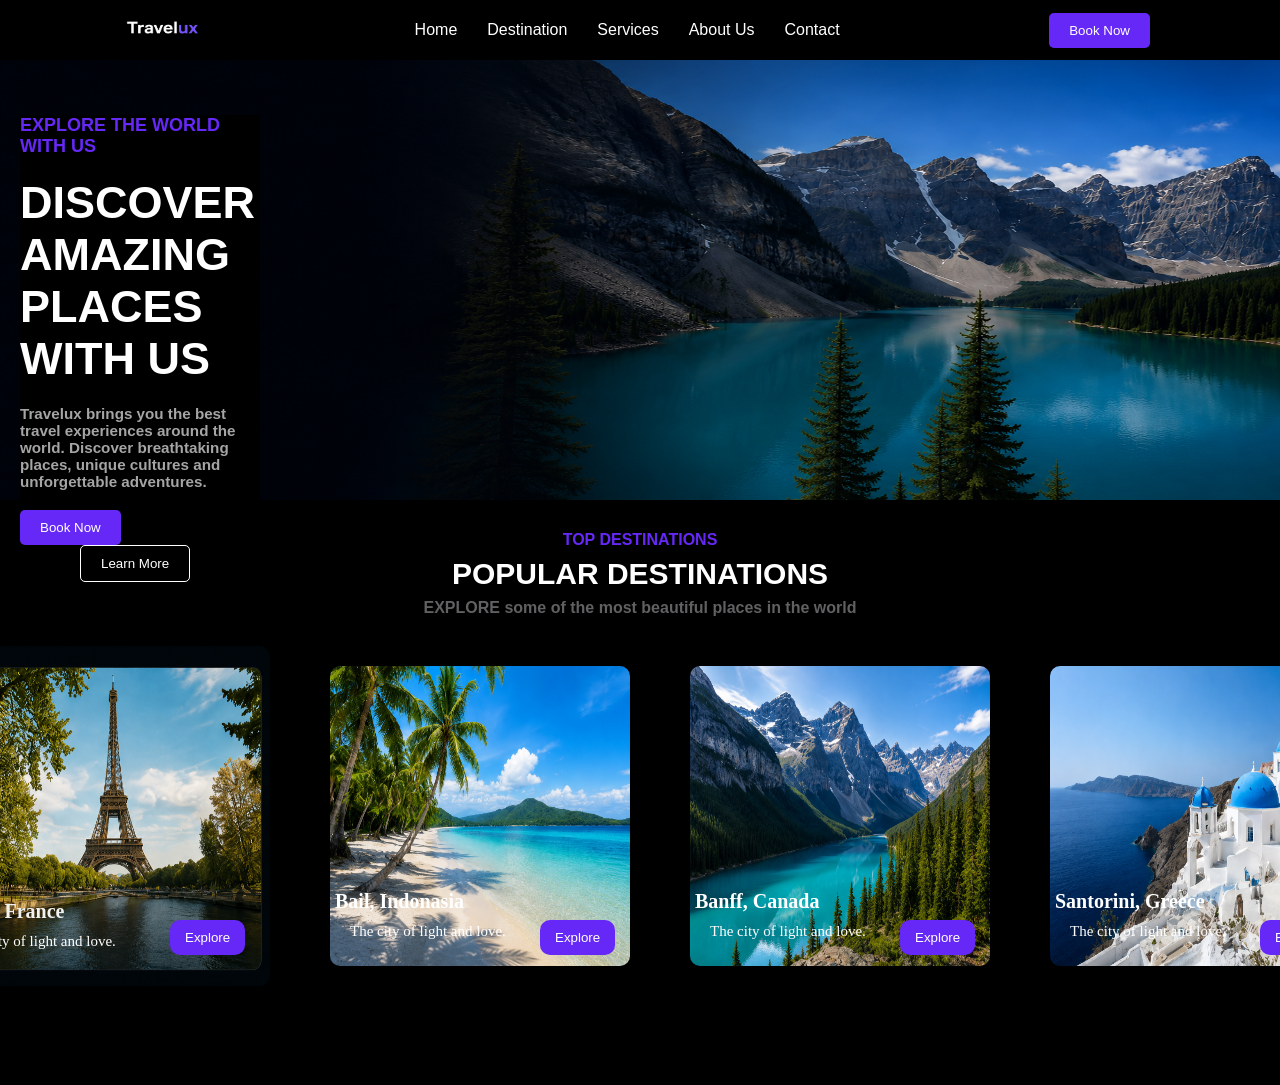
<file: index.html>
<!DOCTYPE html>
  
<head>
    <title>TRAVEL UX</title>
    <link rel="stylesheet" href="upper_bar.css">
    <link rel="stylesheet" href="main_center.css">
    <link rel="stylesheet" href="images.css">
</head>
<body>
    <nav class="upmost_bar">
        <div class="logo">
            <img src="picss/main_logo.png" alt="Logo">
        </div>
        <ul class="upper_bar_options">
            <div class="home">
                <li><a href="#">Home</a></li>
            </div>
            <div class="destination">
                <li><a href="#">Destination</a></li>
            </div>
            <div class="services">
                <li><a href="#">Services</a></li>
            </div>
            <div class="about us">
                <li><a href="#">About Us</a></li>
            </div>
            <div class="contact">
                <li><a href="#">Contact</a></li>
            </div>
        </ul>
        <div class="book">
            <button class="book_now">Book Now</button>
        </div>
    </nav>

    <div class="main_image_div">
        <img src="picss/main.png" alt="Main Image" class="main_img">

        <div class="main_text">
            <div class="explore_one">
                <h1 class="explore_text">EXPLORE THE WORLD WITH US</h1>
            </div>
            <div class="discover_one">
                <h2 class="discover_text">DISCOVER AMAZING PLACES WITH US</h2>
            </div>
            <div class="travelus_one">
                <h3 class="travelus_text">Travelux brings you the best travel experiences around the world.
                                        Discover breathtaking places, unique cultures and unforgettable
                                        adventures.</h3>
            </div>
            <div class="buttons">
                <button class="book_now_2">Book Now</button>
                <button class="learn_more">Learn More</button>
            </div>
            
        </div>
            
    </div>
    <div class="main_text222">
        <div class="top_des">
            <h1 class="top_des_text">TOP DESTINATIONS</h1>
        </div>
        <div class="popu">
            <h1 class="popu_text">POPULAR DESTINATIONS</h1>
        </div>
        <div class="explore_more">
            <h1 class="explore_more_text">EXPLORE some of the most beautiful places in the world</h1>
        </div>
    </div>

    <div class="options_with_image">
        <div class="image_11">
            <img src="picss/effile_tower.png" alt="Option 1" class="option_image_1">
            <div class="option_text">
                <h2 class="option_title1">Paris, France</h2>
                <p class="option_description1">The city of light and love.</p>
                <button class="option_button1">Explore</button>
            </div>
        </div>
        <div class="image_1">
            <img src="picss/beach.png" alt="Option 1" class="option_image_1">
            <div class="option_text">
                <h2 class="option_title">Bail, Indonasia</h2>
                <p class="option_description">The city of light and love.</p>
                <button class="option_button">Explore</button>
            </div>
        </div>
        <div class="image_1">
            <img src="picss/moutain.png" alt="Option 1" class="option_image_1">
            <div class="option_text">
                <h2 class="option_title">Banff, Canada</h2>
                <p class="option_description">The city of light and love.</p>
                <button class="option_button">Explore</button>
            </div>
        </div>
        <div class="image_1">
            <img src="picss/white_pic.png" alt="Option 1" class="option_image_1">
            <div class="option_text">
                <h2 class="option_title">Santorini, Greece</h2>
                <p class="option_description">The city of light and love.</p>
                <button class="option_button">Explore</button>
            </div>    
        </div>
    </div>

</body>
</html>
</file>
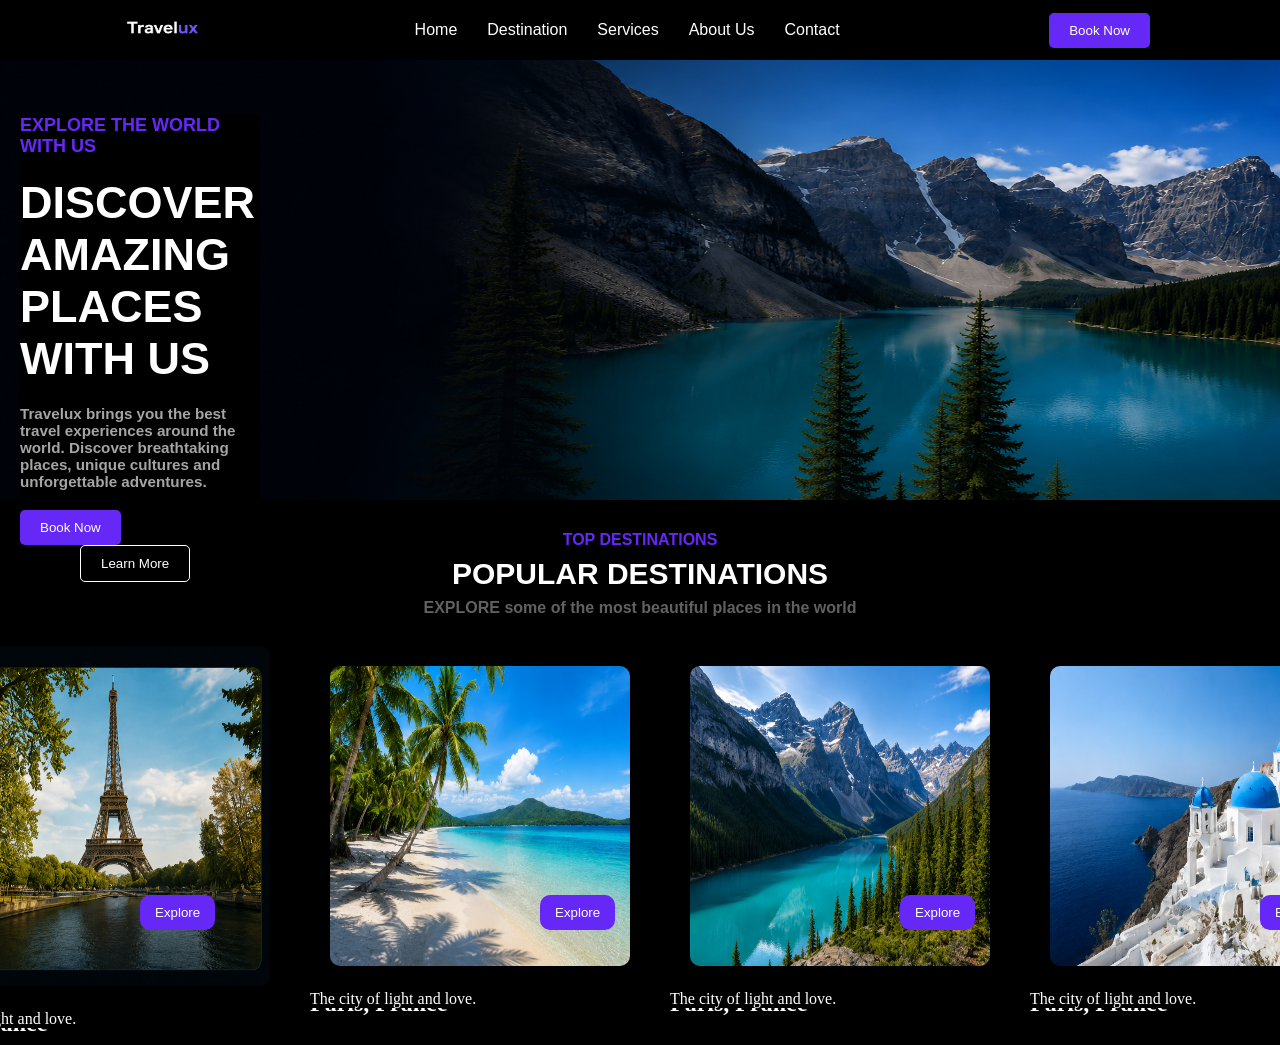
<file: html_pro_1/index.html>
<!DOCTYPE html>
  
<head>
    <title>TRAVEL UX</title>
    <link rel="stylesheet" href="upper_bar.css">
    <link rel="stylesheet" href="main_center.css">
    <link rel="stylesheet" href="images.css">
</head>
<body>
    <nav class="upmost_bar">
        <div class="logo">
            <img src="picss/main_logo.png" alt="Logo">
        </div>
        <ul class="upper_bar_options">
            <div class="home">
                <li><a href="#">Home</a></li>
            </div>
            <div class="destination">
                <li><a href="#">Destination</a></li>
            </div>
            <div class="services">
                <li><a href="#">Services</a></li>
            </div>
            <div class="about us">
                <li><a href="#">About Us</a></li>
            </div>
            <div class="contact">
                <li><a href="#">Contact</a></li>
            </div>
        </ul>
        <div class="book">
            <button class="book_now">Book Now</button>
        </div>
    </nav>

    <div class="main_image_div">
        <img src="picss/main.png" alt="Main Image" class="main_img">

        <div class="main_text">
            <div class="explore_one">
                <h1 class="explore_text">EXPLORE THE WORLD WITH US</h1>
            </div>
            <div class="discover_one">
                <h2 class="discover_text">DISCOVER AMAZING PLACES WITH US</h2>
            </div>
            <div class="travelus_one">
                <h3 class="travelus_text">Travelux brings you the best travel experiences around the world.
                                        Discover breathtaking places, unique cultures and unforgettable
                                        adventures.</h3>
            </div>
            <div class="buttons">
                <button class="book_now_2">Book Now</button>
                <button class="learn_more">Learn More</button>
            </div>
            
        </div>
            
    </div>
    <div class="main_text222">
        <div class="top_des">
            <h1 class="top_des_text">TOP DESTINATIONS</h1>
        </div>
        <div class="popu">
            <h1 class="popu_text">POPULAR DESTINATIONS</h1>
        </div>
        <div class="explore_more">
            <h1 class="explore_more_text">EXPLORE some of the most beautiful places in the world</h1>
        </div>
    </div>

    <div class="options_with_image">
        <div class="image_11">
            <img src="picss/effile_tower.png" alt="Option 1" class="option_image_1">
            <div class="option_text">
                <h2 class="option_title">Paris, France</h2>
                <p class="option_description">The city of light and love.</p>
                <button class="option_button1">Explore</button>
            </div>
        </div>
        <div class="image_1">
            <img src="picss/beach.png" alt="Option 1" class="option_image_1">
            <div class="option_text">
                <h2 class="option_title">Paris, France</h2>
                <p class="option_description">The city of light and love.</p>
                <button class="option_button">Explore</button>
            </div>
        </div>
        <div class="image_1">
            <img src="picss/moutain.png" alt="Option 1" class="option_image_1">
            <div class="option_text">
                <h2 class="option_title">Paris, France</h2>
                <p class="option_description">The city of light and love.</p>
                <button class="option_button">Explore</button>
            </div>
        </div>
        <div class="image_1">
            <img src="picss/white_pic.png" alt="Option 1" class="option_image_1">
            <div class="option_text">
                <h2 class="option_title">Paris, France</h2>
                <p class="option_description">The city of light and love.</p>
                <button class="option_button">Explore</button>
            </div>    
        </div>
    </div>

</body>
</html>
</file>
<file: upper_bar.css>
*{
    margin: 0;
    padding: 0;
    box-sizing: border-box;
    background-color: black;
}

.upmost_bar{
    display: flex;
    justify-content: space-between;
    align-items: center;
    padding: 0px 0px;
    background-color: black;
    position: fixed;
    top: 0;
    left: 0;
    right: 0;
    z-index: 1000;
    height: 60px;
    width: 100%;
    padding-left: 120px;
    padding-right: 130px;
    min-width: 875px;
}

.upper_bar_options{
    display: flex;
    list-style: none;
    gap: 30px;
}

.upper_bar_options a{
    color: white;
    text-decoration: none;
    font-family: 'Poppins', sans-serif;
}

.upper_bar_options li:hover a{
    text-decoration: underline ;
    text-decoration-color: rgb(102, 40, 247);
    text-decoration-thickness: 2px;
    text-underline-offset: 5px;
    transition: all 0.5s ease-in-out;
    color: rgb(102, 40, 247);
}

.logo img{
    height: 35px;
    width:85px;
}

.book_now{
    background-color: rgb(102, 40, 247);
    color: white;
    padding: 10px 20px;
    border-radius: 5px;
    text-decoration: none;
    font-family: 'Poppins', sans-serif;
    border: none;
}

.book_now:hover{
    background-color: rgb(131, 82, 245);;
    color: rgb(255, 255, 255);
    transition: all 0.5s ease-in-out;
    cursor: pointer;
}
</file>
<file: main_center.css>
.main_image_div {
    position: relative;
}

.main_image_div img{
    width:100%;
    height:500px;
    display: block; 
}

.main_text{
    position: absolute;
    top:95px;
    
    right:1000px;
    padding: 20px;
    background: transparent;
}

.explore_one{
    font-size:9px;
    color: rgb(102, 40, 247);
    font-family:arial;
    padding-bottom: 20px;
}

.discover_one{
    font-size:30px;
    color: white;
    font-family:arial;
    padding-bottom: 20px;
}

.travelus_one{
    font-size: 13px;
    color: rgb(166, 165, 165);
    font-family:arial;
    padding-bottom: 20px;
}

.learn_more{
    background-color: black;
    color: white;
    padding: 10px 20px;
    border-radius: 5px;
    text-decoration: none;
    font-family: 'Poppins', sans-serif;
    border: none;
    border: 1px solid white;
    margin-left: 60px;
}

.learn_more:hover{
    background-color: rgb(102, 40, 247);
    color: rgb(7, 7, 7);
    transition: all 0.5s ease-in-out;
    cursor: pointer;
    border: 1px solid black;
}

.book_now_2{
    background-color: rgb(102, 40, 247);
    color: white;
    padding: 10px 20px;
    border-radius: 5px;
    text-decoration: none;
    font-family: 'Poppins', sans-serif;
    border: none;
}

.book_now_2:hover{
    background-color: rgb(129, 79, 244);;
    color: rgb(10, 10, 10);
    transition: all 0.5s ease-in-out;
    cursor: pointer;
}

.main_text222{
    background-color: rgba(241, 237, 237, 0.5);
    border: 1px solid rgb(0, 0, 0);
    color:aliceblue;
    margin-top: 30px;
    align-items: center;
}

.top_des{
    font-size: 8px;
    color: rgb(102, 40, 247);
    font-family:arial;
    padding-bottom: 8px;
    text-align: center;
}

.popu{
    font-size: 15px;
    color: white;
    font-family:arial;
    padding-bottom: 8px;
    text-align: center;
}

.explore_more{
    font-size: 8px;
    color: rgb(97, 96, 98);
    font-family:arial;
    padding-bottom: 8px;
    text-align: center;
}
</file>
<file: images.css>
.options_with_image{
    display: flex;
    gap: 20px;
    align-items: center;
    width: 100%;
    justify-content: center;
}

.image_1 img{
    height: 300px;
    width: 300px;
    margin:20px;
    border-radius: 10px;
    
}

.image_11 img{
    height: 340px;
    width: 340px;
    margin:20px;
    border-radius: 10px;
}

.option_button{
    background-color:white;
    position:relative;
    top: -110px;
    left:230px;
    background-color: rgb(102, 40, 247);
    color: white;
    padding:10px;
    border-radius: 10px;
    padding-left:15px;
    padding-right:15px;
    border: 0px;
}

.option_button:hover{
    background-color: rgb(132, 87, 237);
    cursor:pointer
}

.option_button1{
    background-color:white;
    position:relative;
    top: -130px;
    left:260px;
    background-color: rgb(102, 40, 247);
    color: white;
    padding:10px;
    border-radius: 10px;
    padding-left:15px;
    padding-right:15px;
    border: 0px;
}

.option_button1:hover{
    background-color: rgb(132, 87, 237);
    cursor:pointer
}

.option_title{
    color:rgb(255, 255, 255);
    position:relative;
    top:-100px;
    background: none;
    font-size:20px;
    left:25px;
}


.option_title1{
    color:rgb(241, 241, 241);
    position:relative;
    top:-110px;
    background: none;
    font-size:20px;
    left:40px;
}

.option_description{
    color:white;
    position:relative;
    top:-90px;
    background: none;
    font-size:15px;
    left:40px;
}

.option_description1{
    color:white;
    position:relative;
    top:-100px;
    background: none;
    font-size:15px;
    left:50px;
}
</file>
<file: html_pro_1/upper_bar.css>
*{
    margin: 0;
    padding: 0;
    box-sizing: border-box;
    background-color: black;
}

.upmost_bar{
    display: flex;
    justify-content: space-between;
    align-items: center;
    padding: 0px 0px;
    background-color: black;
    position: fixed;
    top: 0;
    left: 0;
    right: 0;
    z-index: 1000;
    height: 60px;
    width: 100%;
    padding-left: 120px;
    padding-right: 130px;
    min-width: 875px;
}

.upper_bar_options{
    display: flex;
    list-style: none;
    gap: 30px;
}

.upper_bar_options a{
    color: white;
    text-decoration: none;
    font-family: 'Poppins', sans-serif;
}

.upper_bar_options li:hover a{
    text-decoration: underline ;
    text-decoration-color: rgb(102, 40, 247);
    text-decoration-thickness: 2px;
    text-underline-offset: 5px;
    transition: all 0.5s ease-in-out;
    color: rgb(102, 40, 247);
}

.logo img{
    height: 35px;
    width:85px;
}

.book_now{
    background-color: rgb(102, 40, 247);
    color: white;
    padding: 10px 20px;
    border-radius: 5px;
    text-decoration: none;
    font-family: 'Poppins', sans-serif;
    border: none;
}

.book_now:hover{
    background-color: rgb(131, 82, 245);;
    color: rgb(255, 255, 255);
    transition: all 0.5s ease-in-out;
    cursor: pointer;
}
</file>
<file: html_pro_1/main_center.css>
.main_image_div {
    position: relative;
}

.main_image_div img{
    width:100%;
    height:500px;
    display: block; 
}

.main_text{
    position: absolute;
    top:95px;
    
    right:1000px;
    padding: 20px;
    background: transparent;
}

.explore_one{
    font-size:9px;
    color: rgb(102, 40, 247);
    font-family:arial;
    padding-bottom: 20px;
}

.discover_one{
    font-size:30px;
    color: white;
    font-family:arial;
    padding-bottom: 20px;
}

.travelus_one{
    font-size: 13px;
    color: rgb(166, 165, 165);
    font-family:arial;
    padding-bottom: 20px;
}

.learn_more{
    background-color: black;
    color: white;
    padding: 10px 20px;
    border-radius: 5px;
    text-decoration: none;
    font-family: 'Poppins', sans-serif;
    border: none;
    border: 1px solid white;
    margin-left: 60px;
}

.learn_more:hover{
    background-color: rgb(102, 40, 247);
    color: rgb(7, 7, 7);
    transition: all 0.5s ease-in-out;
    cursor: pointer;
    border: 1px solid black;
}

.book_now_2{
    background-color: rgb(102, 40, 247);
    color: white;
    padding: 10px 20px;
    border-radius: 5px;
    text-decoration: none;
    font-family: 'Poppins', sans-serif;
    border: none;
}

.book_now_2:hover{
    background-color: rgb(129, 79, 244);;
    color: rgb(10, 10, 10);
    transition: all 0.5s ease-in-out;
    cursor: pointer;
}

.main_text222{
    background-color: rgba(241, 237, 237, 0.5);
    border: 1px solid rgb(0, 0, 0);
    color:aliceblue;
    margin-top: 30px;
    align-items: center;
}

.top_des{
    font-size: 8px;
    color: rgb(102, 40, 247);
    font-family:arial;
    padding-bottom: 8px;
    text-align: center;
}

.popu{
    font-size: 15px;
    color: white;
    font-family:arial;
    padding-bottom: 8px;
    text-align: center;
}

.explore_more{
    font-size: 8px;
    color: rgb(97, 96, 98);
    font-family:arial;
    padding-bottom: 8px;
    text-align: center;
}
</file>
<file: html_pro_1/images.css>
.options_with_image{
    display: flex;
    gap: 20px;
    align-items: center;
    width: 100%;
    justify-content: center;
}

.image_1 img{
    height: 300px;
    width: 300px;
    margin:20px;
    border-radius: 10px;
    
}

.image_11 img{
    height: 340px;
    width: 340px;
    margin:20px;
    border-radius: 10px;
}

.option_button{
    background-color:white;
    position:relative;
    top: -95px;
    left:230px;
    background-color: rgb(102, 40, 247);
    color: white;
    padding:10px;
    border-radius: 10px;
    padding-left:15px;
    padding-right:15px;
    border: 0px;
}

.option_button:hover{
    background-color: rgb(132, 87, 237);
    cursor:pointer
}

.option_button1{
    background-color:white;
    position:relative;
    top: -115px;
    left:230px;
    background-color: rgb(102, 40, 247);
    color: white;
    padding:10px;
    border-radius: 10px;
    padding-left:15px;
    padding-right:15px;
    border: 0px;
}

.option_button1:hover{
    background-color: rgb(132, 87, 237);
    cursor:pointer
}

.option_title{
    color:white;
    position:absolute
}

.option_description{
    color:white;
    position:absolute
}
</file>
